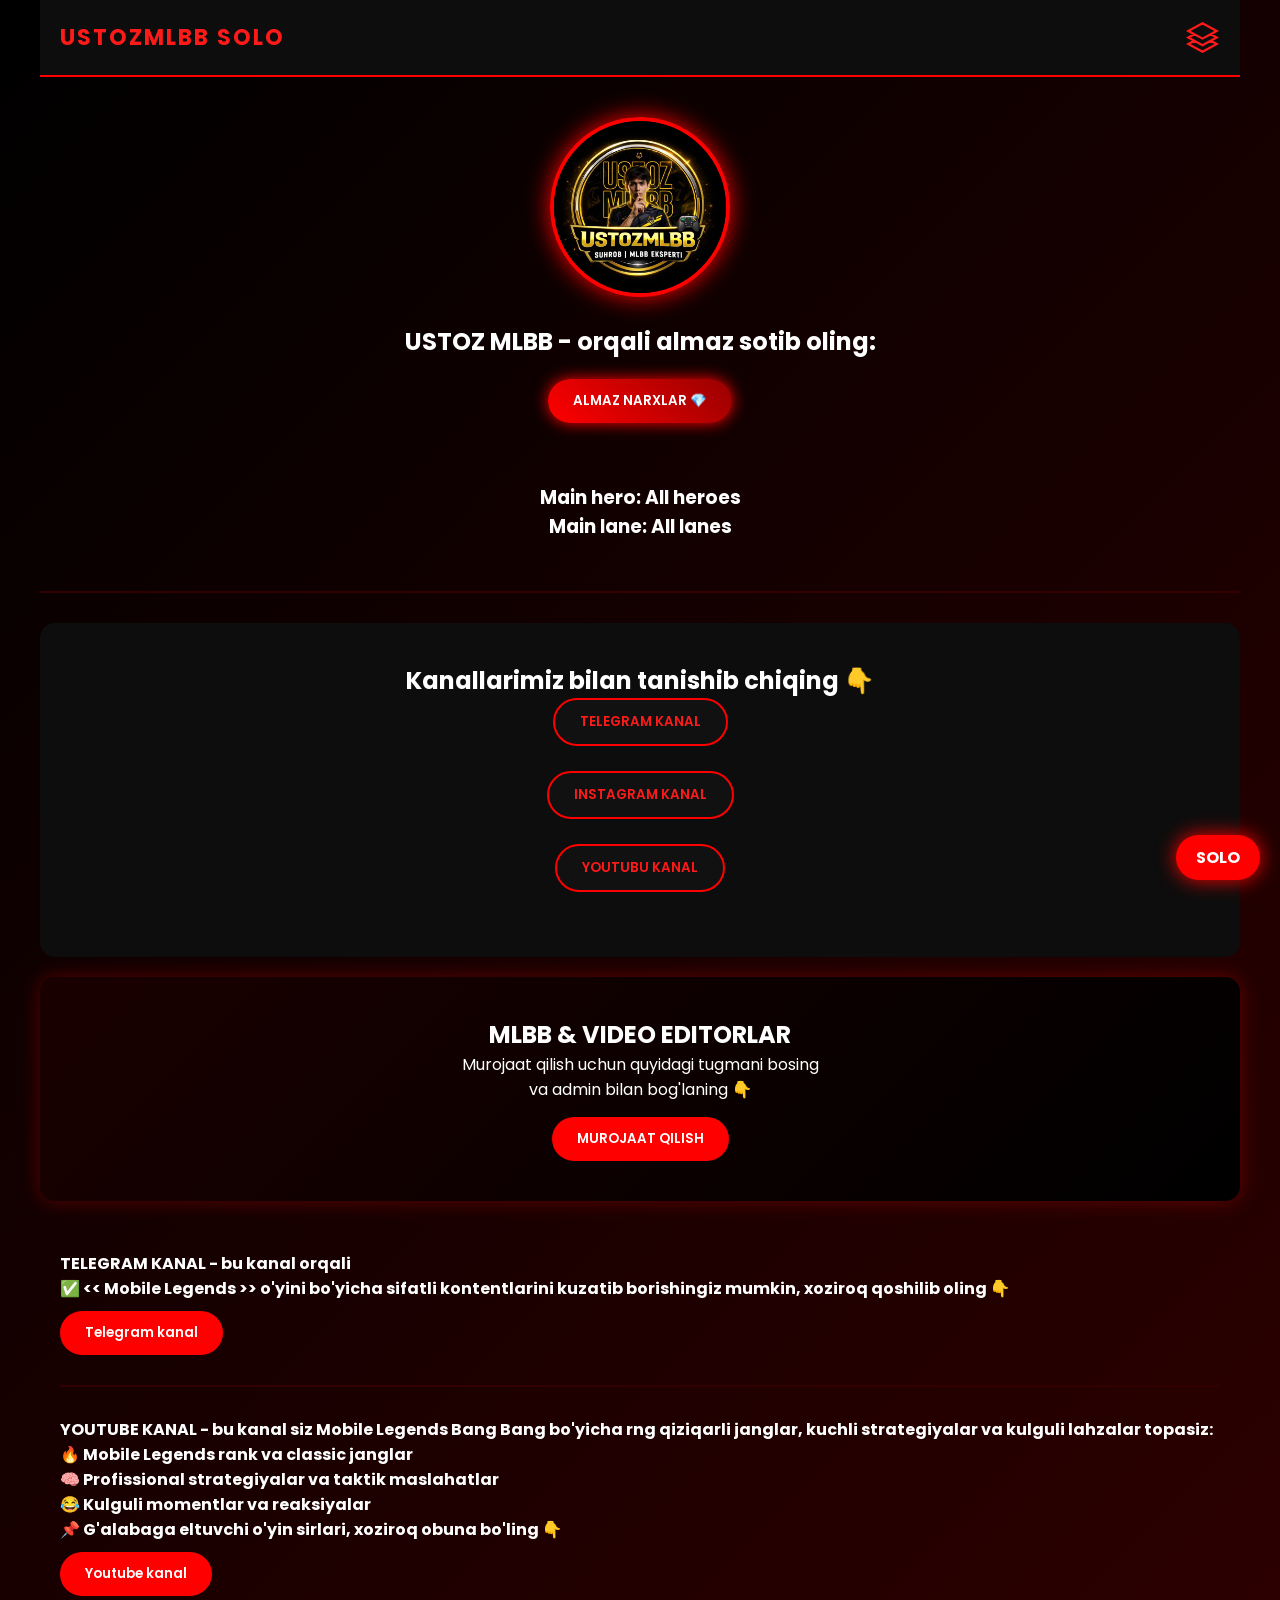
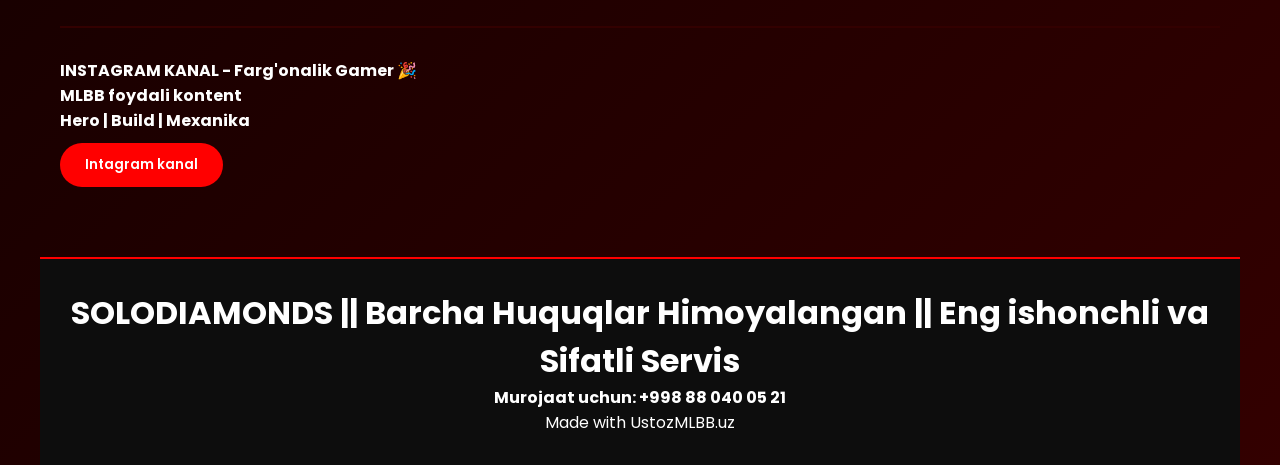
<file: index.html>
<!DOCTYPE html>
<html>
<head>
	<title>SOLO - DIAMONDS</title>
	<meta charset="UTF-8">
	<meta name="viewport" content="width=device-width, initial-scale=1.0">
	<meta name="description" content="SYOGUN - MLBB! Ustoz MLBB Solo o'yin strategiyalari, almaz narxlari, chatlar va rasmiy kanallar bilan tanishing. YouTube va Telegramda biz bilan birga bo'ling.">
	<meta name="keywords" content="MLBB, Ustoz MLBB, SYOGUN, Mobile Legends, Almaz narxlari, MLBB chat, YouTube kanal, Telegram kanallar">
	<meta name="author" content="Ustoz MLBB">

	<!-- Open Graph / Facebook -->
	<meta property="og:title" content="SYOGUN - MLBB | Ustoz MLBB Solo">
	<meta property="og:description" content="SYOGUN - MLBB! Almaz narxlari, chatlar va YouTube/Telegram kanallarimiz bilan tanishing.">
	<meta property="og:image" content="suhrob.jpg">
	<meta property="og:url" content="https://ustozmlbb.uz">
	<meta property="og:type" content="website">

	<link rel="stylesheet" type="text/css" href="style.css">
</head>
<body>

	<div class="divs-center-align">
		<div class="div-inline">
			<header>
				<h1>USTOZMLBB SOLO</h1>

				<svg class="svg-3" onclick="openMenu()" xmlns="http://www.w3.org/2000/svg" fill="none" viewBox="0 0 24 24" stroke-width="1.5" stroke="currentColor">
				<path strokeLinecap="round" strokeLinejoin="round" d="M6.429 9.75 2.25 12l4.179 2.25m0-4.5 5.571 3 5.571-3m-11.142 0L2.25 7.5 12 2.25l9.75 5.25-4.179 2.25m0 0L21.75 12l-4.179 2.25m0 0 4.179 2.25L12 21.75 2.25 16.5l4.179-2.25m11.142 0-5.571 3-5.571-3" />
			</header>


			<div class="div-img-text">
				<img src="suhrob.jpg">

				<h2>USTOZ MLBB - orqali almaz sotib oling: </h2>
				<a href="securty.html">
					<button class="btn-buy">ALMAZ NARXLAR 💎</button>
				</a>
			</div>

			<main>
				<h3>Main hero: All heroes</h3>
				<h3>Main lane: All lanes</h3>
			</main>

			<hr>

			<nav>
				<h2>Kanallarimiz bilan tanishib chiqing 👇</h2>

				<a href="https://t.me/ustozmlbb">
					<button  class="btn-k">TELEGRAM KANAL</button>
				</a><br><br>
				<a href="https://www.instagram.com/ustozmlbb">
					<button class="btn-k">INSTAGRAM KANAL</button>
				</a><br><br>
				<a href="https://youtube.com/@ustozmlbb?si=uJ9y4F7ijh4kEcuy">
					<button class="btn-k">YOUTUBU KANAL</button>
				</a><br><br>
			</nav>

			<aside>
				<h1>MLBB & VIDEO EDITORLAR</h1>
				<p>Murojaat qilish uchun quyidagi tugmani bosing<br> va admin bilan bog'laning 👇</p>

				<a href="https://t.me/suhrobgiyosov">
					<button class="btn-lock">MUROJAAT QILISH</button>
				</a>
			</aside>

			<article>
				<h4><span style="font-weight: bold">TELEGRAM KANAL</span> - bu kanal orqali<br> ✅ << Mobile Legends >> o'yini bo'yicha sifatli kontentlarini kuzatib borishingiz mumkin, xoziroq qoshilib oling 👇</h4>

				<a href="https://t.me/ustozmlbb">
					<button>Telegram kanal</button>
				</a>

				<hr>

				<h4><span style="font-weight: bold;">YOUTUBE KANAL</span> -  bu kanal siz Mobile Legends Bang Bang bo'yicha rng qiziqarli janglar, kuchli strategiyalar va kulguli lahzalar topasiz: <br> 🔥 Mobile Legends rank va classic janglar <br>🧠 Profissional strategiyalar va taktik maslahatlar <br> 😂 Kulguli momentlar va reaksiyalar <br> 📌 G'alabaga eltuvchi o'yin sirlari, xoziroq obuna bo'ling 👇</h4>

				<a href="https://youtube.com/@ustozmlbb?si=uJ9y4F7ijh4kEcuy#">
					<button>Youtube kanal</button>
				</a>

				<hr>

				<h4><span style="font-weight: bold;">INSTAGRAM KANAL</span> - Farg'onalik Gamer 🎉 <br> MLBB foydali kontent <br> Hero | Build | Mexanika</h4>

				<a href="https://www.instagram.com/ustozmlbb">
					<button>Intagram kanal</button>
				</a>
			</article>

			<!-- STICKY DIV -->

			<div class="sticky-div">
				<a href="https://ustozmlbb.netlify.app">SOLO</a>
			</div>

			<footer>
				<h1>SOLODIAMONDS || Barcha Huquqlar Himoyalangan || Eng ishonchli va Sifatli Servis</h1>

				<h4>Murojaat uchun: +998 88 040 05 21</h4>

				<p>Made with UstozMLBB.uz</p>
			</footer>
		</div>
	</div>

</body>
</html>
</file>
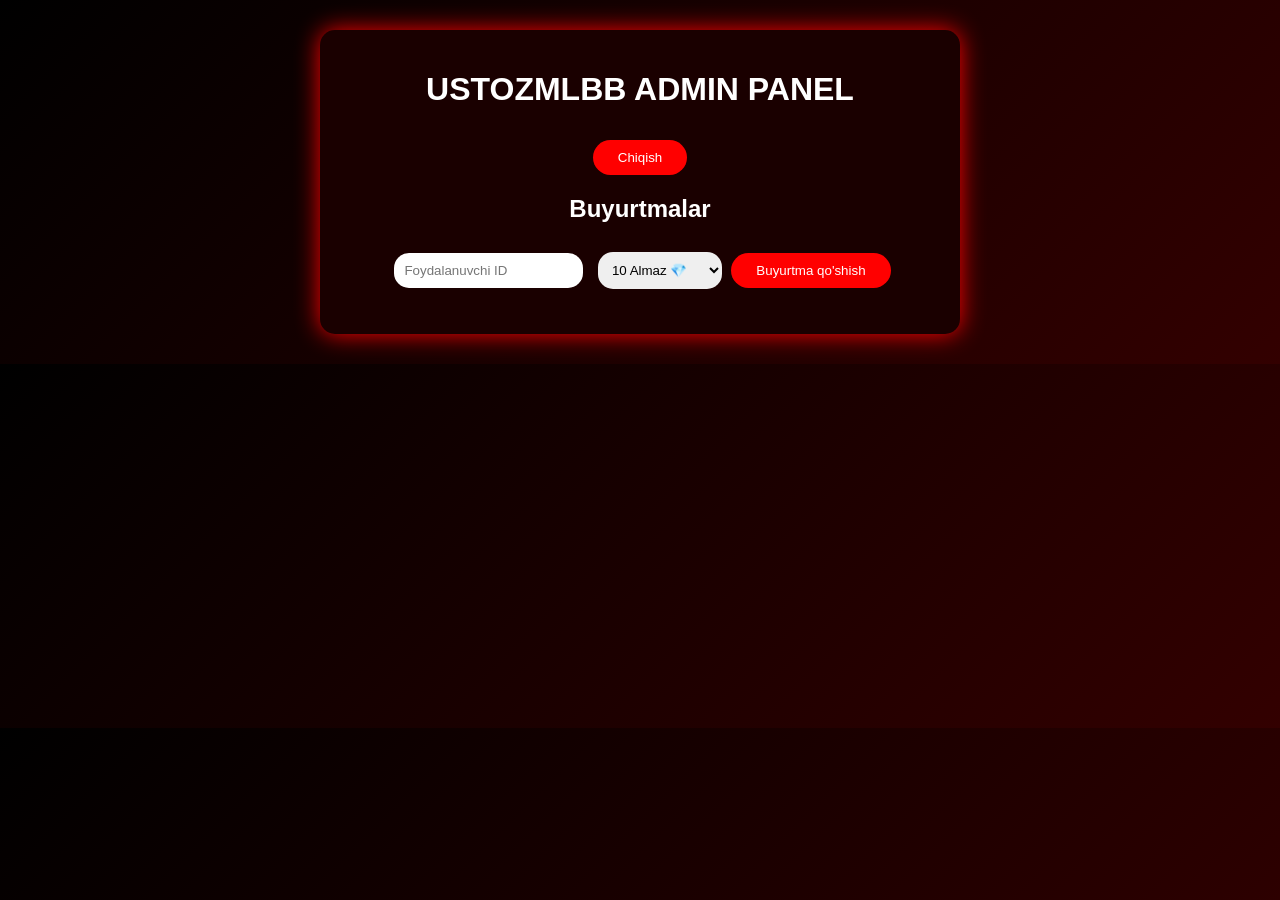
<file: securty.html>
<!DOCTYPE html>
<html lang="uz">
<head>
    <meta charset="UTF-8">
    <meta name="viewport" content="width=device-width, initial-scale=1.0">
    <title>Admin Panel</title>
    <link rel="stylesheet" href="log_style.css">
</head>
<body>

<div class="admin-box">
    <h1>USTOZMLBB ADMIN PANEL</h1>
    <button onclick="logout()">Chiqish</button>

    <h2>Buyurtmalar</h2>
    <div class="order-box">
        <input type="text" id="userId" placeholder="Foydalanuvchi ID">
        <select id="package">
            <option value="10">10 Almaz 💎</option>
            <option value="50">50 Almaz 💎</option>
            <option value="100">100 Almaz 💎</option>
        </select>
        <button onclick="addOrder()">Buyurtma qo'shish</button>
    </div>

    <ul id="ordersList"></ul>
</div>

<script src="log.js"></script>
</body>
</html>
</file>
<file: style.css>
/* GOOGLE FONT */
@import url('https://fonts.googleapis.com/css2?family=Poppins:wght@300;400;600;800&display=swap');

*{
    margin:0;
    padding:0;
    box-sizing:border-box;
    font-family:'Poppins',sans-serif;
}

body{
    background: linear-gradient(135deg,#000000,#1a0000,#330000);
    color:white;
}

/* CENTER WRAPPER */
.divs-center-align{
    display:flex;
    justify-content:center;
}

.div-inline{
    width:95%;
    max-width:1200px;
}

/* HEADER */
header{
    display:flex;
    justify-content:space-between;
    align-items:center;
    padding:20px;
    background:#0d0d0d;
    border-bottom:2px solid #ff0000;
}

header h1{
    font-size:22px;
    color:#ff1a1a;
    letter-spacing:2px;
}

.svg-3{
    width:35px;
    cursor:pointer;
    color:#ff1a1a;
    transition:0.3s;
}

.svg-3:hover{
    transform:rotate(90deg);
}

/* IMAGE SECTION */
.div-img-text{
    text-align:center;
    padding:40px 20px;
}

.div-img-text img{
    width:180px;
    height:180px;
    object-fit:cover;
    border-radius:50%;
    border:4px solid #ff0000;
    box-shadow:0 0 25px #ff0000;
    margin-bottom:20px;
}

.div-img-text h2{
    margin-bottom:20px;
}

/* BUTTON STYLE */
button{
    padding:12px 25px;
    border:none;
    border-radius:30px;
    font-weight:600;
    cursor:pointer;
    transition:0.3s;
}

.btn-buy{
    background:linear-gradient(45deg,#ff0000,#990000);
    color:white;
    box-shadow:0 0 15px #ff0000;
}

.btn-buy:hover{
    transform:scale(1.05);
    box-shadow:0 0 25px #ff0000;
}

.btn-k{
    background:#111;
    color:#ff1a1a;
    border:2px solid #ff0000;
}

.btn-k:hover{
    background:#ff0000;
    color:white;
}

.btn-lock{
    background:#ff0000;
    color:white;
    margin-top:15px;
}

.btn-lock:hover{
    background:#990000;
}

/* MAIN */
main{
    text-align:center;
    padding:20px;
}

/* NAV */
nav{
    text-align:center;
    padding:40px 20px;
    background:#0d0d0d;
    border-radius:15px;
    margin:20px 0;
}

/* ASIDE */
aside{
    text-align:center;
    padding:40px 20px;
    background:linear-gradient(135deg,#1a0000,#000000);
    border-radius:15px;
    margin:20px 0;
    box-shadow:0 0 20px rgba(255,0,0,0.3);
}

/* ARTICLE */
article{
    padding:30px 20px;
}

article button{
    background:#ff0000;
    color:white;
    margin-top:10px;
}

article button:hover{
    background:#990000;
}

/* STICKY */
.sticky-div{
    position:fixed;
    bottom:20px;
    right:20px;
    background:#ff0000;
    padding:10px 20px;
    border-radius:30px;
    box-shadow:0 0 20px #ff0000;
}

.sticky-div a{
    color:white;
    text-decoration:none;
    font-weight:bold;
}

/* FOOTER */
footer{
    text-align:center;
    padding:30px 20px;
    background:#0d0d0d;
    margin-top:40px;
    border-top:2px solid #ff0000;
}

/* HR */
hr{
    margin:30px 0;
    border:1px solid #330000;
}

/* RESPONSIVE */
@media(max-width:768px){

    header{
        flex-direction:column;
        gap:10px;
    }

    .div-img-text img{
        width:140px;
        height:140px;
    }

    button{
        width:100%;
        margin-top:10px;
    }

    .sticky-div{
        right:10px;
        bottom:10px;
    }
}

@media(max-width:480px){

    header h1{
        font-size:18px;
        text-align:center;
    }

    .div-img-text{
        padding:20px 10px;
    }

    article h4{
        font-size:14px;
    }

}
</file>
<file: log_style.css>
body{
    margin:0;
    padding:0;
    font-family: Arial, sans-serif;
    background: linear-gradient(135deg,#000000,#330000);
    color:white;
}

/* LOGIN BOX */
.login-box{
    width: 300px;
    background:#1a0000;
    padding: 40px;
    border-radius: 15px;
    text-align:center;
    margin:100px auto;
    box-shadow:0 0 25px red;
}

.login-box input{
    width:80%;
    padding:10px;
    margin:10px 0;
    border:none;
    border-radius:20px;
}

button{
    padding:10px 25px;
    border:none;
    border-radius:20px;
    background:red;
    color:white;
    cursor:pointer;
    margin-top:10px;
    transition:0.3s;
}

button:hover{
    background:darkred;
}

#error{
    color:orange;
}

/* ADMIN PANEL */
.admin-box{
    width:90%;
    max-width:600px;
    margin:30px auto;
    background:#1a0000;
    padding:20px;
    border-radius:15px;
    box-shadow:0 0 25px red;
    text-align:center;
}

.admin-box input, .admin-box select{
    padding:10px;
    margin:5px;
    border-radius:15px;
    border:none;
}

.order-box button{
    margin-top:10px;
}

#ordersList{
    list-style:none;
    padding:0;
    margin-top:20px;
    text-align:left;
}

#ordersList li{
    background:#330000;
    padding:10px;
    margin-bottom:10px;
    border-radius:10px;
}
</file>
